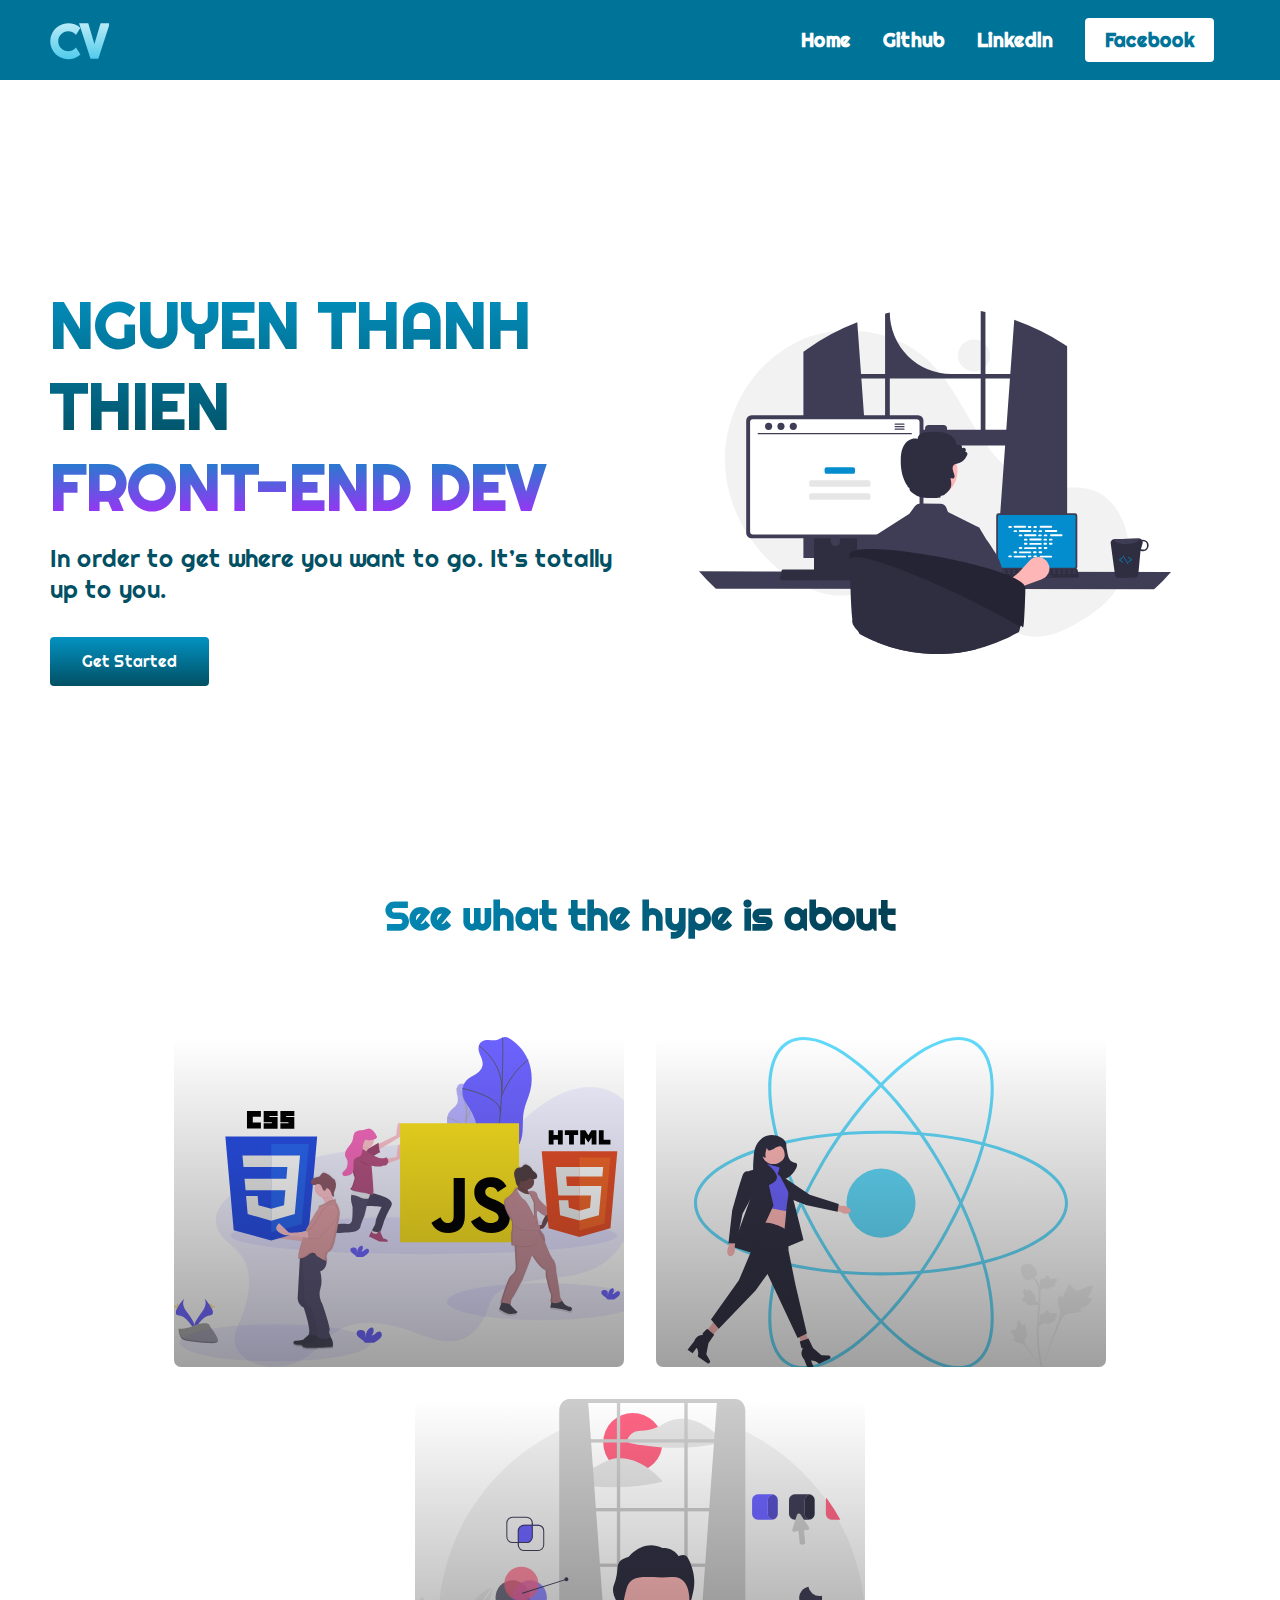
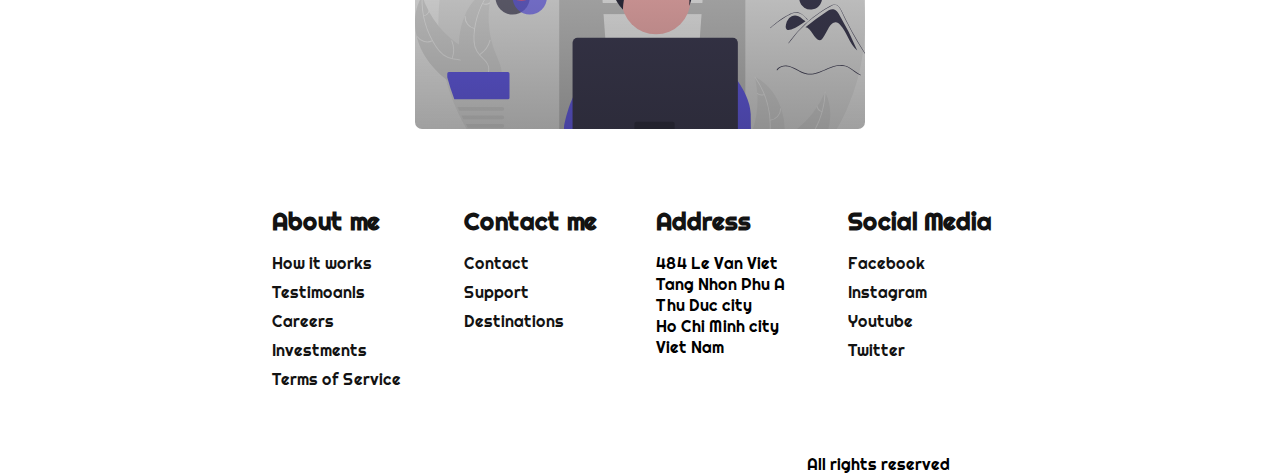
<file: index.html>
<!DOCTYPE html>
<html lang="en">
<head>
    <meta charset="UTF-8">
    <meta http-equiv="X-UA-Compatible" content="IE=edge">
    <meta name="viewport" content="width=device-width, initial-scale=1.0">
    <title>Curriculum Vitae</title>
    <link rel="stylesheet" href="styles.css" />
    <link rel="stylesheet" href="https://cdnjs.cloudflare.com/ajax/libs/font-awesome/4.7.0/css/font-awesome.min.css">
    <link rel="preconnect" href="https://fonts.googleapis.com">
<link rel="preconnect" href="https://fonts.gstatic.com" crossorigin>
<link href="https://fonts.googleapis.com/css2?family=Fascinate&family=Potta+One&family=Righteous&display=swap" rel="stylesheet">
    
</head>
<body>
    <!-- Header -->
    <nav class="navbar">
        <div class="navbar__container">
            <!-- <img src="/images/logo.png" alt="logoCAR" class="navbar__logo"> -->
            <a href="" class="navbar__logo"> CV</a>
            <div class="navbar__toggle" id="mobile-menu">
                <span class="bar"></span>
                <span class="bar"></span>
                <span class="bar"></span>
            </div>
            <ul class="navbar__menu">
                <li class="navbar__item">
                    <a href="" class="navbar__links">Home</a>
                </li>
                <li class="navbar__item">
                    <a href="" class="navbar__links">Github</a>
                </li>
                <li class="navbar__item">
                    <a href="" class="navbar__links">Linkedln</a>
                </li>
                <li class="navbar__btn">
                    <a href="https://www.facebook.com/forcabarca.2605/" target="_blank" class="button">Facebook</a>
                </li>
            </ul>
        </div>
    </nav>

    <!--Content-->
    <div class="main">
        <div class="main__container">
            <div class="main__content">
                <h1>NGUYEN THANH THIEN</h1>
                <h2>FRONT-END DEV</h2>
                <p>In order to get where you want to go. It’s totally up to you.</p>
                <button class="main__btn"><a href="/">Get Started</a></button>
            </div>
            <div class="main__img--container"><img src="/images/undraw_programming_re_kg9v.svg" alt="pic" id="main__img"></div>
            
        </div>
    </div>
    <!--service-->
    <div class="services">
        <h1>See what the hype is about</h1>
        <div class="services__container">
            <div class="services__card">
                <!-- <h2>Are you ready?</h2>
                <p>Take the leap</p>
                <button>Get Started</button> -->
            </div>
            <div class="services__card">
                <!-- <h2>Are you ready?</h2>
                <p>Take the leap</p>
                <button>Get Started</button> -->
            </div>
            <div class="services__card">
                <!-- <h2>Are you ready?</h2>
                <p>Take the leap</p>
                <button>Get Started</button> -->
            </div>
        </div>
    </div>
    <!--Footer-->
    <div class="footer__container">
        <div class="footer__links">
            <div class="footer__link--wrapper">
                <div class="footer__link--items">
                    <h2>About me</h2>
                    <a href="">How it works</a>
                    <a href="">Testimoanls</a>
                    <a href="">Careers</a>
                    <a href="">Investments</a>
                    <a href="">Terms of Service</a>
                </div>
                
                <div class="footer__link--items">
                    <h2>Contact me</h2>
                    <a href="">Contact</a>
                    <a href="">Support</a>
                    <a href="">Destinations</a>
                </div>
                <div class="footer__link--items">
                    <h2>Address</h2>
                    <p href="">484 Le Van Viet</p>
                    <p href="">Tang Nhon Phu A</p>
                    <p href="">Thu Duc city</p>
                    <p href="">Ho Chi Minh city</p>
                    <p href="">Viet Nam</p>
                </div>
                <div class="footer__link--items">
                    <h2>Social Media</h2>
                    <a href="">Facebook</a>
                    <a href="">Instagram</a>
                    <a href="">Youtube</a>
                    <a href="">Twitter</a>
                </div>   
            </div>
            <div class="social__media">
                <div class="social__media--wrap">
                    <p class="website__right">All rights reserved</p>
                </div>
            </div>
        </div>
    </div>
    <script src="/app.js"></script>
</body>
</html>
</file>
<file: styles.css>
* {
 box-sizing: border-box;
 margin: 0;
 padding: 0;
 /* font-family: 'Kumb Sans', 'Segoe UI', Tahoma, Geneva, Verdana, sans-serif; */
 font-family: 'Fascinate', cursive;
font-family: 'Potta One', cursive;
font-family: 'Righteous', cursive;
}
/* Header */
.navbar {
    background: #007399;
    height: 80px;
    display: flex; /*Giúp các thành phần linh hoạt.*/
    justify-content: center; /*đẩy các phần tử vào giữa hướng chính*/
    align-items: center; /*phần tử đẩy vào giữa hàng (cột) */
    font-size: 1.2rem;
    position: sticky;
    top: 0;
    z-index: 999;
}

.navbar__container {
    display: flex;
    justify-content: space-between;
    height: 80px;
    z-index: 1;
    width: 100%;
    max-width: 1300px;
    margin: 0 auto;
    padding: 0 50px;
}

.navbar__logo {
    background-color: #fff;
    background-image: linear-gradient(to top, #12bae4 0%, #fff 100%);
    background-size: 100%;
    -webkit-background-clip: text;
    -moz-background-clip: text;
    -webkit-text-fill-color: transparent;
    -moz-text-fill-color: transparent;
    display: flex;
    align-items: center;
    cursor: pointer;
    text-decoration: none;
    font-size: 3rem;
    font-weight: 1000;
}

.fa-gem {
    margin-right: 0.5rem;

}

.navbar__menu {
    display: flex;
    align-items: center;
    list-style: none;
    text-align: center;
}

.navbar__item {
    height: 80px;

}

.navbar__links {
    color: #fff;
    display: flex;
    align-items: center;
    justify-content: center;
    text-decoration: none;
    padding: 0 1rem;
    height: 100%;
    font-weight: 700;
}

.navbar__btn {
    display: flex;
    justify-content: center;
    align-items: center;
    padding: 0 1rem;
    width: 100%;
}

.button {
    display: flex;
    justify-content: center;
    align-items: center;
    text-decoration: none;
    padding: 10px 20px;
    height: 100%;
    width: 100%;
    border: none;
    outline: none;
    border-radius: 4px;
    background: #fff;
    color: #007399;
    font-weight: 700;
}

.button:hover{
    background: #b721ff;
    color: #fff;
    transition: all 0.3s ease;
}
.navbar__links:hover{
    color: #b721ff;
    transition: all 0.3s ease;
}
@media screen and (max-width: 960px){
    .navbar__container{
        display: flex;
        justify-content: space-between;
        height: 80px;
        z-index: 1;
        width: 100%;
        max-width: 1300px;
        padding: 0px;
    }
    .navbar__menu {
        display: grid;
        grid-template-columns: auto;
        margin: 0;
        width: 100%;
        position: absolute;
        top: -1000px;
        opacity: 0;
        transition: all 0.5s ease;
        height: 50vh;
        z-index: -1;
        background: #fff;
    }
    .navbar__menu.active {
        background: #fff;
        top: 100%;
        opacity: 1;
        transition: all 0.5s ease;
        z-index: 99;
        height: 50vh;
        font-size: 1.6rem;
    }
    .navbar__logo {
        padding-left: 25px;
    }
    .navbar__toggle .bar{
        width: 25px;
        height: 3px;
        margin: 5px auto;
        transition: all 0.3s ease-in-out;
        background: #fff;
    }
    .navbar__item {
        width: 100%;
    }

    .navbar__links {
        color: #007399;
        text-align: center;
        padding: 2rem;
        width: 100%;
        display: table;
    }
    #mobile-menu {
        position: absolute;
        top: 20%;
        right: 5%;
        transform: translate(5%, 20%);
    }
    .navbar__btn{
        padding-bottom: 2rem;

    }
    .button {
        display: flex;
        justify-content: center;
        align-items: center;
        width: 80%;
        height: 80%;
        margin: 0;
        font-weight: 700;
    }
    .navbar__toggle .bar{
        display: block;
        cursor: pointer;
    }
    #mobile-menu.is-active .bar:nth-child(2){
        opacity: 0;
    }
    #mobile-menu.is-active .bar:nth-child(2){
        transform: translateY(8px) rotate(45deg);
    }
    #mobile-menu.is-active .bar:nth-child(2){
        transform: translateY(-8px) rotate(-45deg);
    }
    .navbar__links:hover{
        color: #b721ff;
        transition: all 0.3s ease;
    }
}

/* COntent */

.main {
    background: #fff;
}
.main__container {
    display: grid;
    grid-template-columns: 1fr 1fr; /* thuộc tính chỉ định số lượng (và độ rộng) của các cột trong bố cục lưới */
    align-items: center;
    justify-self: center;
    margin: 0 auto;
    height: 90vh;
    background-color: #fff;
    z-index: 1;
    width: 100%;
    max-width: 1300px;
    padding: 0 50px;
}
.main__content h1{
    font-size: 4rem;
    background-color: #0483ad;
    background-image: linear-gradient(to top, #015064 0%, #0392c2 100%);
    background-size: 100%;
    -webkit-background-clip: text;
    -moz-background-clip: text;
    -webkit-text-fill-color: transparent;
    -moz-text-fill-color: transparent;
}
.main__content h2{
    font-size: 4rem;
    background-color: #0483ad;
    background-image: linear-gradient(to top, #b721ff 0%, #0392c2 100%);
    background-size: 100%;
    -webkit-background-clip: text;
    -moz-background-clip: text;
    -webkit-text-fill-color: transparent;
    -moz-text-fill-color: transparent;
}
.main__content p {
    margin-top: 1rem;
    font-size: 1.5rem;
    font-weight: 500;
    color: #015064;
}
.main__btn {
    font-size: 1rem;
    background-image: linear-gradient(to top, #015064 0%, #0392c2 100%);
    padding: 14px 32px;
    border: none;
    border-radius: 4px;
    color: #015064;
    margin-top: 2rem;
    cursor: pointer;
    position: relative;
    transition: all 0.35s;
    outline: none;
}
.main__btn a{
    position: relative;
    z-index: 2;
    color: #fff;
    text-decoration: none;
}

.main__btn:after{
    position: absolute;
    content: '';
    top: 0;
    left: 0;
    width: 0;
    height: 100%;
    background: #b721ff;
    transition: all 0.35s;
    border-radius: 4px;
}

.main__btn:hover{
    color: #015064;
}
.main__btn:hover:after{
    width: 100%;
}
.main__img--container{
    text-align: center;
}
#main__img {
    height: 80%;
    width: 80%;
}

/*mobile responsive*/
@media screen and (max-width: 768px){
    .main__container {
        display: grid;
        grid-template-columns: auto;
        align-items: center;
        justify-self: center;
        width: 100%;
        margin: 0 auto;
        height: 90vh;
    }
    .main__content{
        text-align: center;
        margin-bottom: 4rem;
    }
    .main__content h1{
        font-size: 2.5rem;
        margin-top: 2rem;
    }
    .main__content h2{
        font-size: 2.5rem;
        margin-top: 2rem;
    }
    .main__contain p{
        margin-top: 1rem;
        font-size: 1.5rem;
    }
}
@media screen and (max-width: 480px){

    .main__content h1{
        font-size: 2rem;
        margin-top: 3rem;
    }
    .main__content h2{
        font-size: 2rem;
        
    }
    .main__contain p{
        margin-top: 2rem;
        font-size: 1.5rem;
    }
    .main__btn {
        padding: 12px 36px;
        margin: 2.5rem ;
    }
}
/*services */
.services {
    background: #fff;
    display: flex;
    flex-direction: column;
    align-items: center;
    height: 100vh;
}

.services h1 {
    background-color: #007399;
    background-image: linear-gradient(
        to right, 
        #0392c2 0%, 
        #0488b4 0%,
        #017ba3 21%,
        #035f7e 52%,
        #024a63 78%,
        #023f53 100%
        );
        background-size: 100%;
        margin-bottom: 5rem;
        font-size: 2.5rem;
        -webkit-background-clip: text;
        -moz-background-clip: text;
        -webkit-text-fill-color: transparent;
        -moz-text-fill-color: transparent;
}

.services__container {
    display: flex;
    justify-content: center;
    flex-wrap: wrap;
}

.services__card {
    margin: 1rem;
    height: 330px;
    width: 450px;
    border-radius: 7px;
    background-image: linear-gradient(
        to bottom,
        rgb(0, 0, 0, 0) 0%,
        rgb(17, 17, 17, 0.4) 100%
    ),
    url('/images/StaticAssets.svg');
    background-size: cover;
    position: relative;
    color: #fff;
}

.services__card:nth-child(2){
    background-image: linear-gradient(
        to bottom,
        rgb(0, 0, 0, 0) 0%,
        rgb(17, 17, 17, 0.4) 100%
    ),
    url('/images/react.svg');
}

.services__card:nth-child(3){
    background-image: linear-gradient(
        to bottom,
        rgb(0, 0, 0, 0) 0%,
        rgb(17, 17, 17, 0.4) 100%
    ),
    url('/images/undraw_designer_re_5v95.svg');
}
.services h2{
    position: absolute;
    top: 350px;
    left: 30px;
}
.services__card p {
    position: absolute;
    top: 400px;
    left: 30px;
}
.services__card button{
    color: #fff;
    padding: 10px 20px;
    border: none;
    outline: none;
    border-radius: 4px;
    background: #015064;
    position: absolute;
    top: 280px;
    left: 300px;
    font-size: 1rem;
    cursor: pointer;
}
.services__card:hover{
    transform: scale(1.055);
    transition: 0.2s ease-in;
    cursor: pointer;
}
@media screen and (max-width: 960px){
    .services {
        height: 1600px;
        margin-top: 12rem;
    }
    .services h1{
        font-size: 2rem;
        margin-top: 12rem;
    }
}
@media screen and (max-width: 480px){
    .services {
        height: 1400px;
    }
    .services h1{
        font-size: 1.2rem;
    }
    .services__card {
        width: 300px;
    }
}

/*footer*/
.footer_container {
    padding: 5rem 0;
    display: flex;
    flex-direction: column;
    justify-content: center;
    align-items: center;
}
#footer_logo{
    color: #023f53;
    display: flex;
    align-items: center;
    cursor: pointer;
    text-decoration: none;
    font-size: 2rem;
}
.footer__link{
    width: 100%;
    max-width: 1000px;
    display: flex;
    justify-content: center;
    align-items: center;
}
.footer__link--wrapper{
    display: flex;
    justify-content: center;
}
.footer__link--items {
    display: flex;
    flex-direction: column;
    align-items: flex-start;
    margin: 16px;
    text-align: left;
    width: 160px;
    box-sizing: border-box;
}

.footer__link--items h2 {
    margin-bottom: 16px;
}
.footer__link--items > h2 {
    color: #131313;
}
.footer__link--items a{
    color: #131313;
    text-decoration: none;
    margin-bottom: 0.5rem;
}
.footer__link--items a:hover{
    color: #007399;
    transition: 0.3s ease-out;
}
.social__icon--link {
    color: #007399;
    font-size: 24px;
}
.social__media{
    max-width: 1000px;
    width: 100%;

}
.social__media--wrap {
    display: flex;
    justify-content: space-between;
    align-items: center;
    width: 90%;
    max-width: 1000px;
    margin: 40px auto 0 auto;
    justify-content: right;
}

@media screen and (max-width:820px){
    .footer__link{
        padding-top: 2rem;
        flex-direction: column;
        justify-content: space-between;
    }
    #footer__logo{
        margin-bottom: 2rem;
    }
    .website__right{
        margin-bottom: 2rem;
    }
    .footer__link--wrapper{
        flex-direction: column;
        
       
    }
    .social__media--wrap{
        flex-direction: column;
    }
    
}
@media screen and(max-width:480px){
    .footer__link--items{
        margin: 0;
        padding: 10px;
        width: 100%;
    }
    
}
</file>
